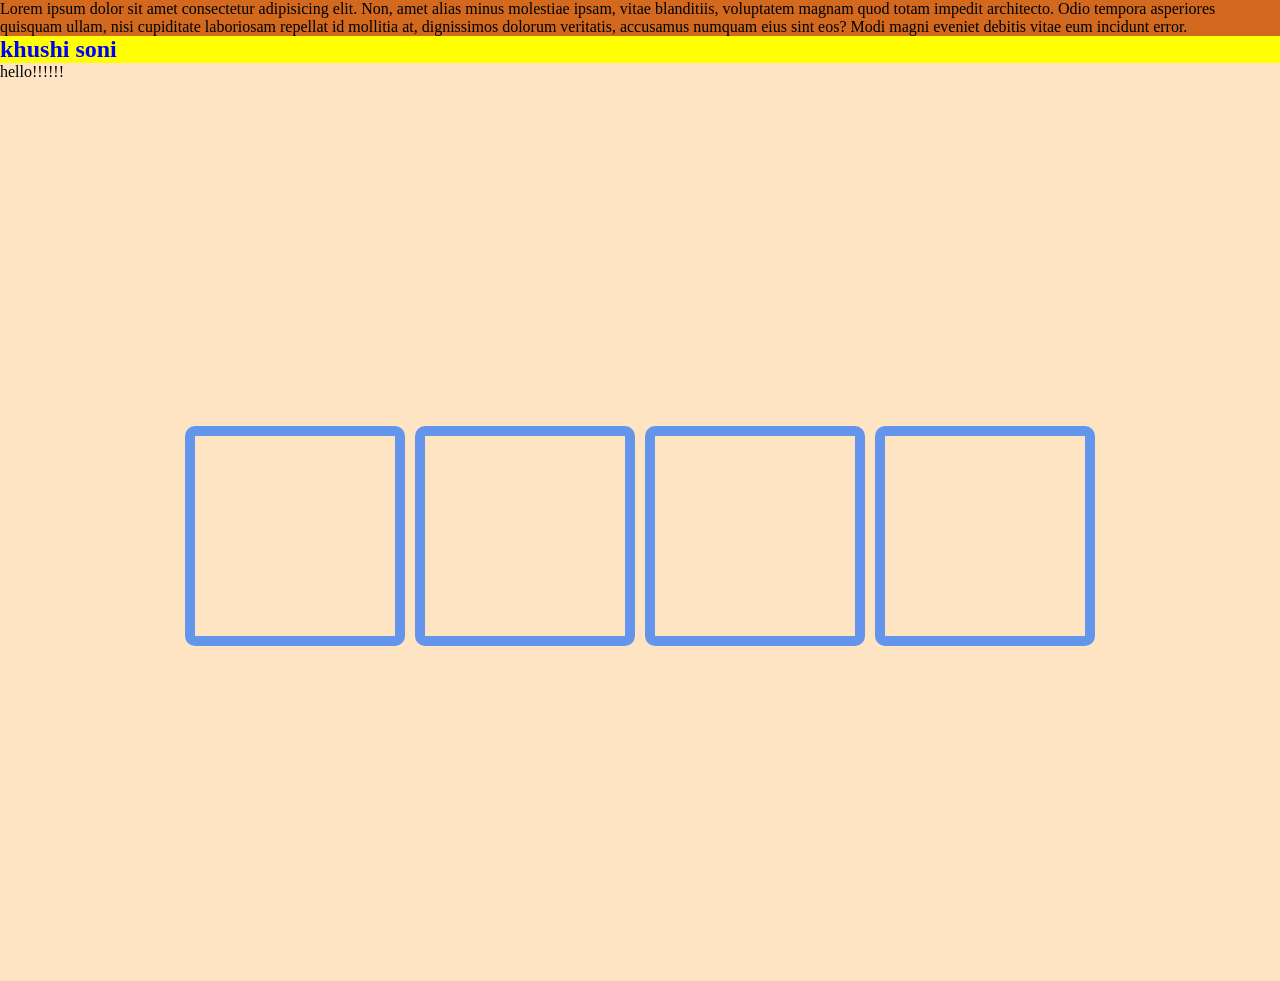
<file: day 5/index.html>
<!DOCTYPE html>
<html lang="en">

<head>
    <meta charset="UTF-8">
    <meta name="viewport" content="width=device-width, initial-scale=1.0">
    <title>Document </title>

    <link rel="stylesheet" href="./style.css">

</head>

<body>


<p id="para">Lorem ipsum dolor sit amet consectetur adipisicing elit. Non, amet alias minus molestiae ipsam, vitae blanditiis, voluptatem magnam quod totam impedit architecto. Odio tempora asperiores quisquam ullam, nisi cupiditate laboriosam repellat id mollitia at, dignissimos dolorum veritatis, accusamus numquam eius sint eos? Modi magni eveniet debitis vitae eum incidunt error.</p>




<p class="name">khushi soni</p>


hello!!!!!!



<div id="main-box">

<div class="box"></div>
<div class="box"></div>
<div class="box"></div>
<div class="box"></div>

</div>


</body>

</html>


   <!-- css selector
   1 id selector(#)
   2 classs selector (.)
   3 tag seelector/element seelector
   4 universal selector(*) -->
</file>
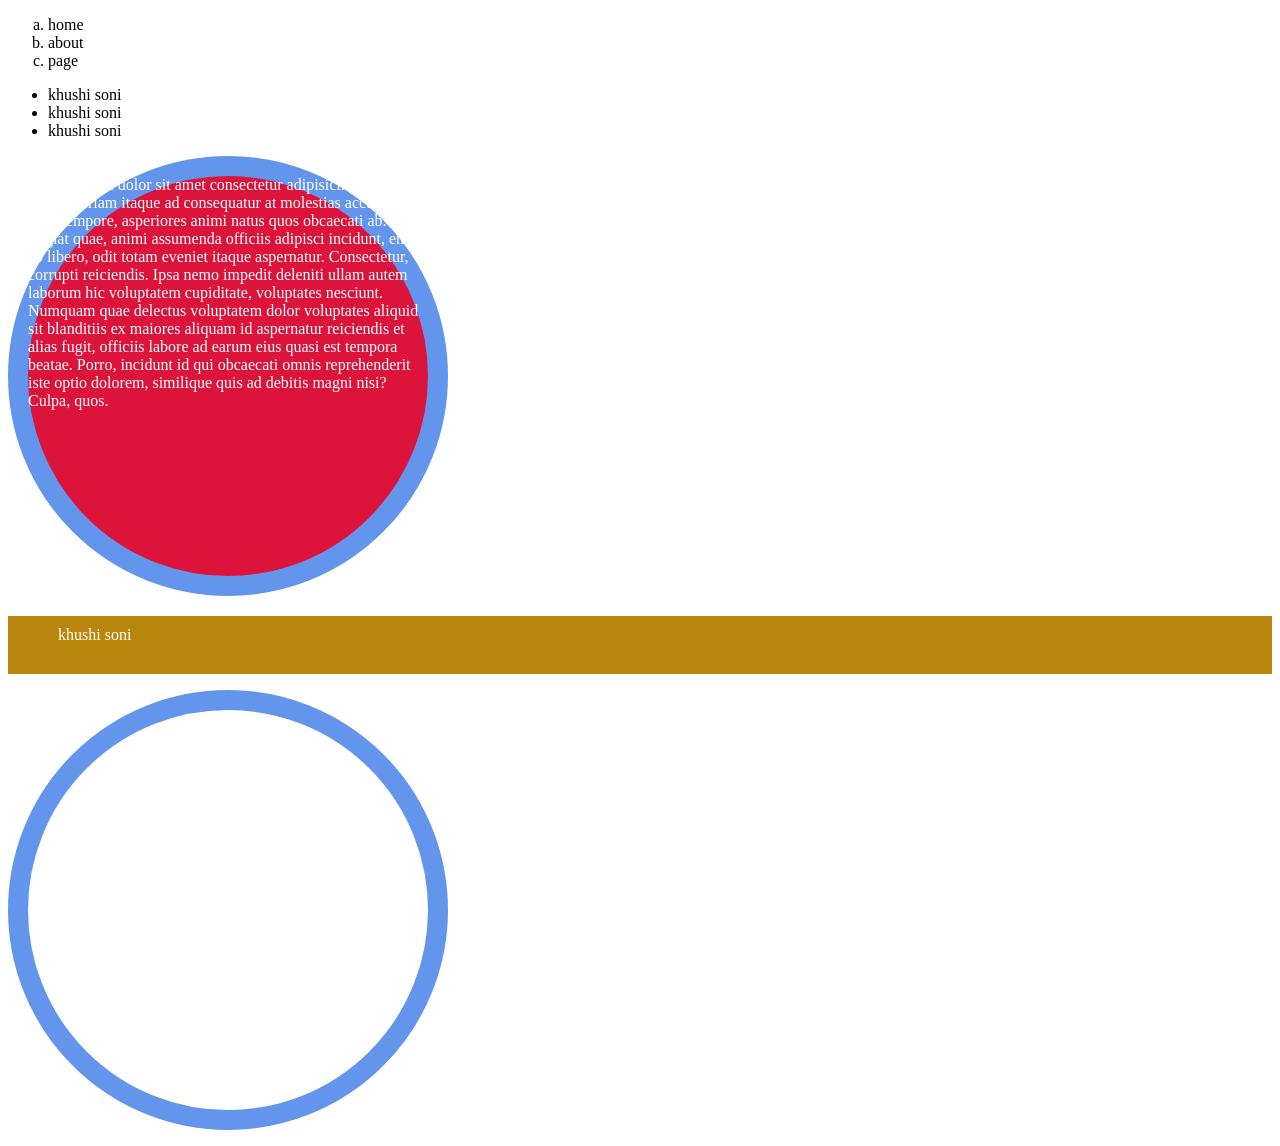
<file: day4/index.html>
<!DOCTYPE html>
<html lang="en">

<head>
    <meta charset="UTF-8">
    <meta name="viewport" content="width=device-width, initial-scale=1.0">
    <title>Document</title>

    <style>

         div{
          
           background-color: darkgoldenrod;
           color: white;
           padding: 10px 20px 30px 50px;
           margin:20px 0px 1px  ;
         }

         p{ 
            
            height: 400px;
            width: 400px;
            border: 20px solid  cornflowerblue;
            border-radius: 100%;
         }



    </style>



</head>

<body>
      <!-- list tags -->
       <!-- 1) order list -->
        <!-- ol-order list -->
         <!-- li-list item
         ul-unorder list item -->
         <ol type="a">
            <li>home</li>
            <li>about</li>
            <li>page</li>
         </ol>
            <!-- 2) unorder list -->
             <ul>
                <li>khushi soni</li>
                <li>khushi soni</li>
                <li>khushi soni</li>
             </ul>
                <!-- 3 type css -->
                 <!-- 1) inline css
                      2)internal css
                      3)external css -->



                 <p style="background-color: crimson; color: white;">Lorem ipsum dolor sit amet consectetur adipisicing elit. Saepe illum aperiam itaque ad consequatur at molestias accusamus quas tempore, asperiores animi natus quos obcaecati ab. Fugiat quae, animi assumenda officiis adipisci incidunt, enim ab libero, odit totam eveniet itaque aspernatur. Consectetur, corrupti reiciendis. Ipsa nemo impedit deleniti ullam autem laborum hic voluptatem cupiditate, voluptates nesciunt. Numquam quae delectus voluptatem dolor voluptates aliquid sit blanditiis ex maiores aliquam id aspernatur reiciendis et alias fugit, officiis labore ad earum eius quasi est tempora beatae. Porro, incidunt id qui obcaecati omnis reprehenderit iste optio dolorem, similique quis ad debitis magni nisi? Culpa, quos.</p>


                     <div>khushi soni</div>




                   <p></p>  

</body>

</html>
</file>
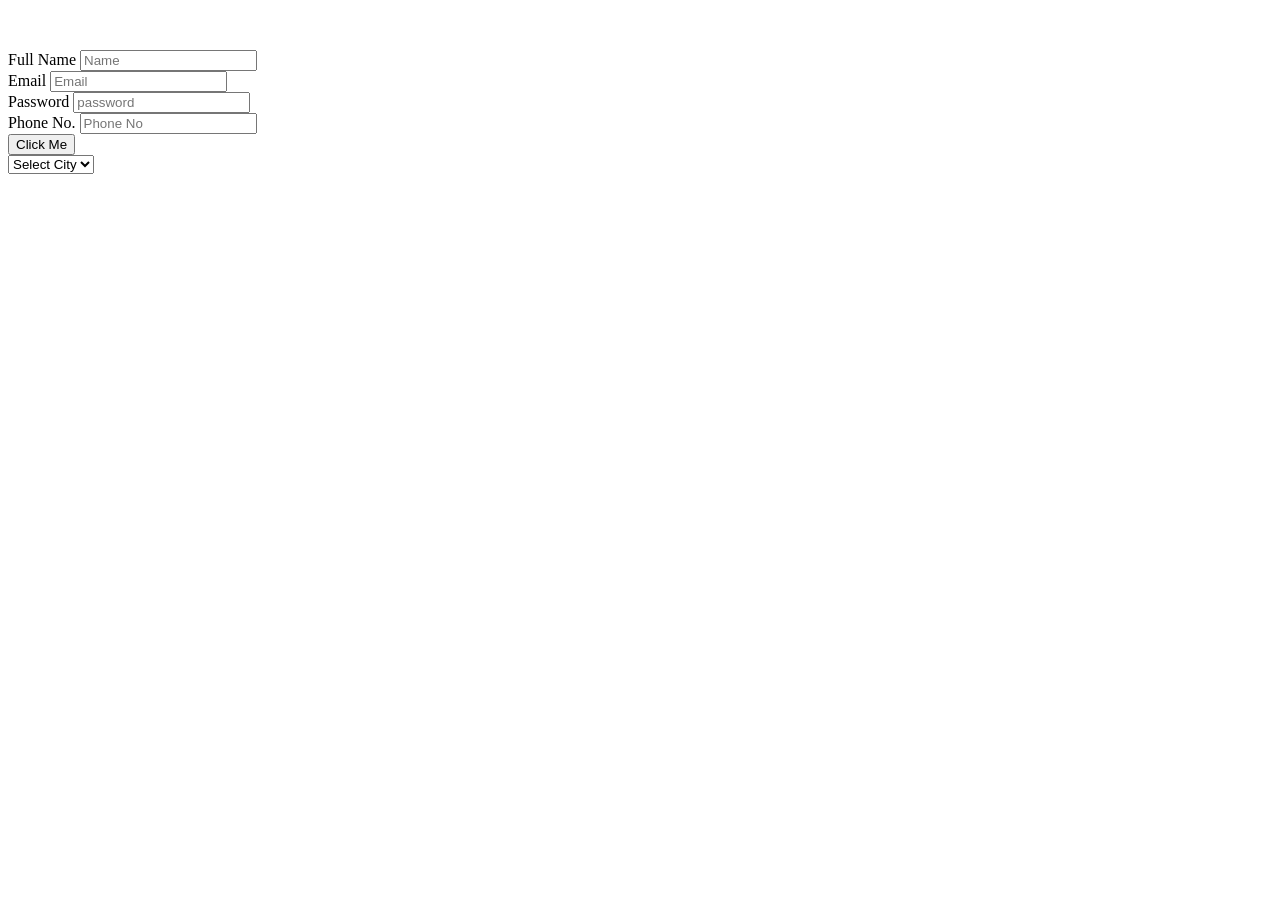
<file: day 1/form.html>
<!DOCTYPE html>
<html lang="en">

<head>
    <meta charset="UTF-8">
    <meta name="viewport" content="width=device-width, initial-scale=1.0">
    <title>Document</title>
</head>

<body>

<form action="" style = "margin-top:50px">
    <label for="">Full Name</label>
    <input type="text" placeholder="Name" required>
<br>
    <label for="">Email</label>
    <input type="text" placeholder="Email" required>
<br>
    <label for="">Password</label>
    <input type="password" placeholder="password" required>
<br>
    <label for="">Phone No.</label>
    <input type="tel" placeholder="Phone No" required>
<br>
    <button>Click Me</button>
    <br>

    <select name="" id="">
        <option value="">Select City</option>
        <option value="">Jaipur</option>
        <option value="">Ajmer</option>
        <option value="">Kota</option>
        <option value="">Alwar</option>
    </select>





    
</form>

</body>

</html>





</body>

</html>
</file>
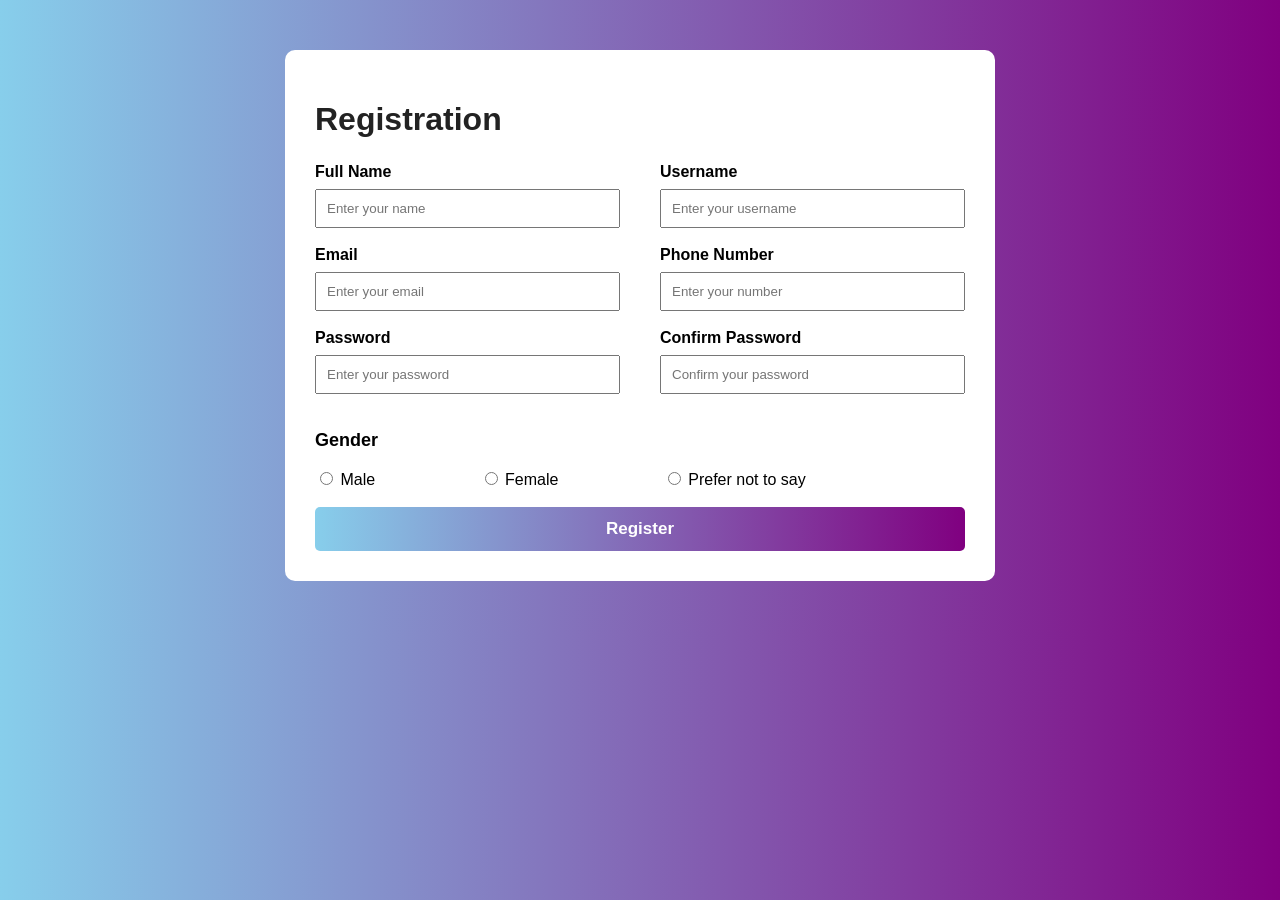
<file: day 1/home.html>
<!DOCTYPE html>
<html lang="en">

<head>
    <meta charset="UTF-8">
    <meta name="viewport" content="width=device-width, initial-scale=1.0">
    
</head>

    <title>Registration Form</title>

<body style="margin: 0; font-family: Arial; background: linear-gradient(to right, skyblue, purple);">

    <form style="background-color: white; width: 650px; margin: 50px auto; padding: 30px; border-radius: 10px;">

        <h1 style="color: #222; margin-bottom: 25px;">
            Registration
        </h1>

        <!-- Full Name and Username -->
        <div style="display: flex; gap: 40px;">

            <div style="width: 50%;">
                <label style="font-weight: bold;">Full Name</label>

                <input type="text"
                       placeholder="Enter your name"
                       required
                       style="width: 100%; padding: 10px; margin-top: 8px; box-sizing: border-box;">
            </div>

            <div style="width: 50%;">
                <label style="font-weight: bold;">Username</label>

                <input type="text"
                       placeholder="Enter your username"
                       required
                       style="width: 100%; padding: 10px; margin-top: 8px; box-sizing: border-box;">
            </div>

        </div>

        <br>

        <!-- Email and Phone -->
        <div style="display: flex; gap: 40px;">

            <div style="width: 50%;">
                <label style="font-weight: bold;">Email</label>

                <input type="email"
                       placeholder="Enter your email"
                       required
                       style="width: 100%; padding: 10px; margin-top: 8px; box-sizing: border-box;">
            </div>

            <div style="width: 50%;">
                <label style="font-weight: bold;">Phone Number</label>

                <input type="tel"
                       placeholder="Enter your number"
                       required
                       style="width: 100%; padding: 10px; margin-top: 8px; box-sizing: border-box;">
            </div>

        </div>

        <br>

        <!-- Password and Confirm Password -->
        <div style="display: flex; gap: 40px;">

            <div style="width: 50%;">
                <label style="font-weight: bold;">Password</label>

                <input type="password"
                       placeholder="Enter your password"
                       required
                       style="width: 100%; padding: 10px; margin-top: 8px; box-sizing: border-box;">
            </div>

            <div style="width: 50%;">
                <label style="font-weight: bold;">Confirm Password</label>

                <input type="password"
                       placeholder="Confirm your password"
                       required
                       style="width: 100%; padding: 10px; margin-top: 8px; box-sizing: border-box;">
            </div>

        </div>

        <br><br>

        <!-- Gender -->
        <label style="font-weight: bold; font-size: 18px;">
            Gender
        </label>

        <br><br>

        <label>
            <input type="radio" name="gender">
            Male
        </label>

        <label style="margin-left: 100px;">
            <input type="radio" name="gender">
            Female
        </label>

        <label style="margin-left: 100px;">
            <input type="radio" name="gender">
            Prefer not to say
        </label>

        <br><br>

        <!-- Register Button -->
        <button type="submit"
                style="width: 100%; padding: 12px; border: none; border-radius: 5px; background: linear-gradient(to right, skyblue, purple); color: white; font-size: 17px; font-weight: bold;">
            Register
        </button>

    </form>

</body>
</html>
</file>
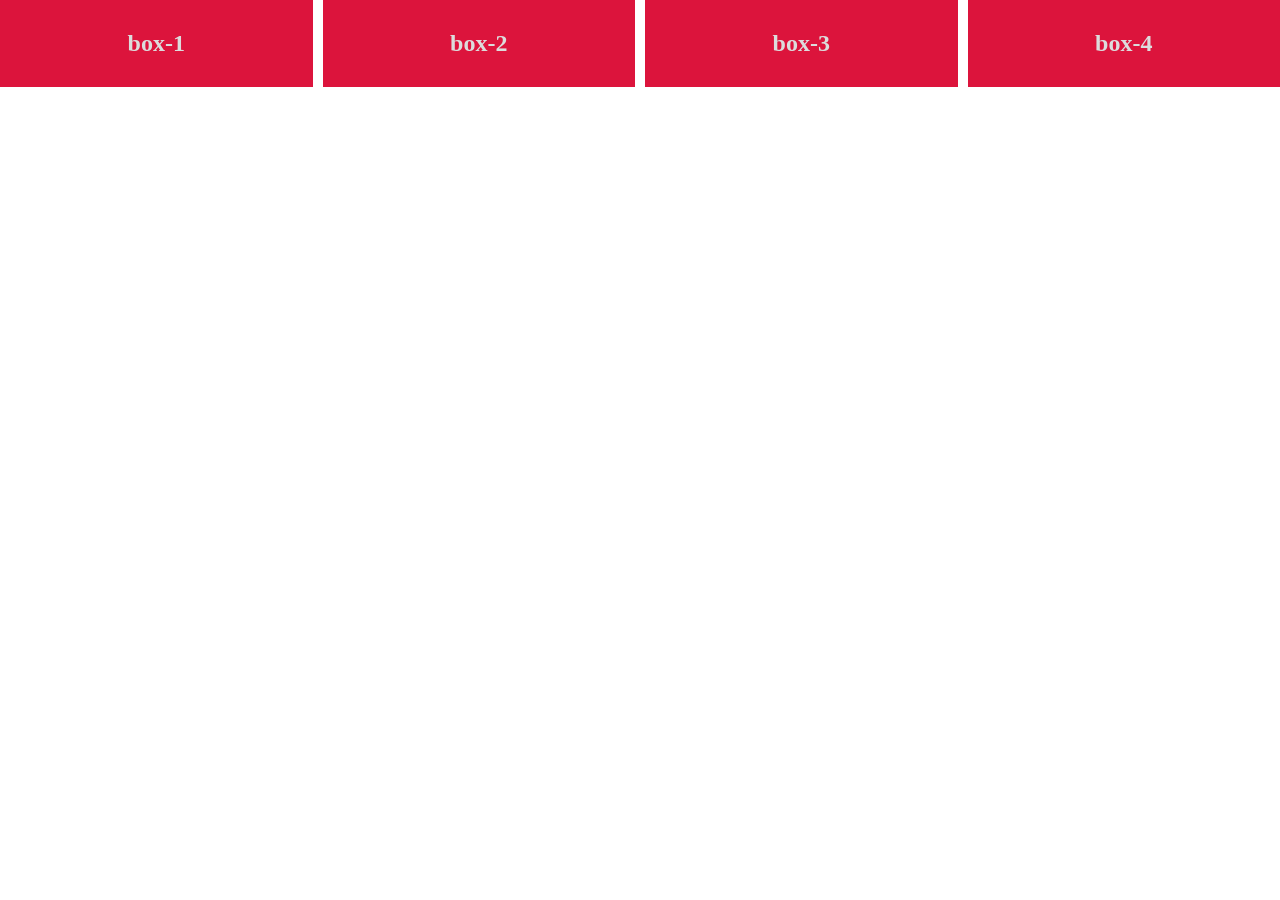
<file: day 7/media.html>
<!DOCTYPE html>
<html lang="en">

<head>
    <meta charset="UTF-8">
    <meta name="viewport" content="width=device-width, initial-scale=1.0">
    <title>Document</title>

    <link rel="stylesheet"href="./media.css">
</head>

<body>

  <div class="container">
    <div class="card">box-1</div>
    <div class="card">box-2</div>
    <div class="card">box-3</div>
    <div class="card">box-4</div>
  </div>


</body>

</html>
</file>
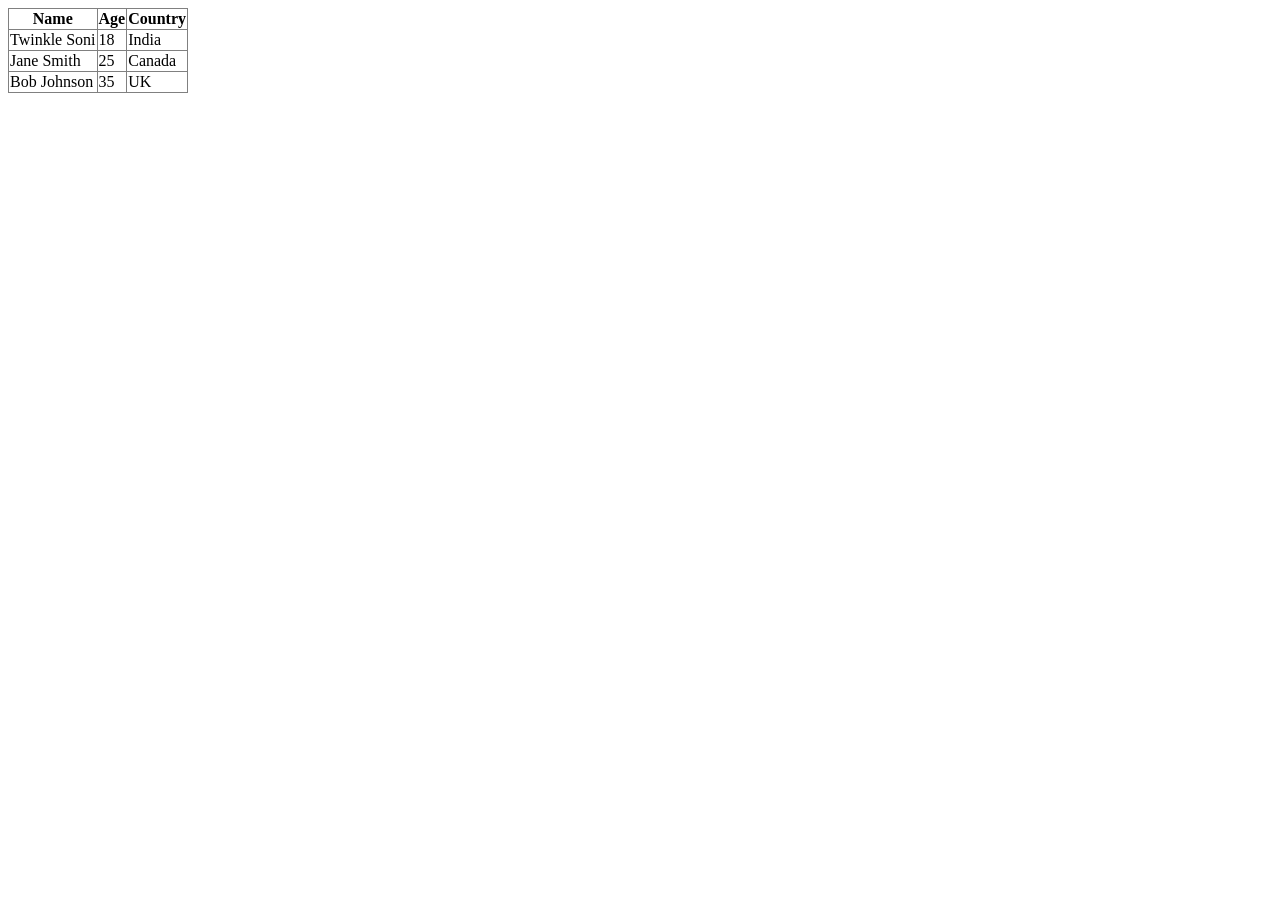
<file: day3/table1.html>
<!DOCTYPE html>
<html lang="en">
<head>
    <meta charset="UTF-8">
    <meta name="viewport" content="width=device-width, initial-scale=1.0">
    <title>table</title>
    <link rel="icon" href="https://cdn.vectorstock.com/i/1000v/47/20/google-logo-vector-50014720.jpg">
</head>
<body>

    <table border="1" style="border-collapse: collapse;">
        <!-- 1st row -->
        <tr>
            <th>Name</th>
            <th>Age</th>
            <th>Country</th>
        </tr>
        <!-- 2nd row -->
        <tr>
            <td>Twinkle Soni</td>
            <td>18</td>
            <td>India</td>
        </tr>
        <!-- 3rd row -->
        <tr>
            <td>Jane Smith</td>
            <td>25</td>
            <td>Canada</td>
        </tr>
        <!-- 4th row -->
        <tr>
            <td>Bob Johnson</td>
            <td>35</td>
            <td>UK</td>
        </tr>
    </table>
    
</body>
</html>
</file>
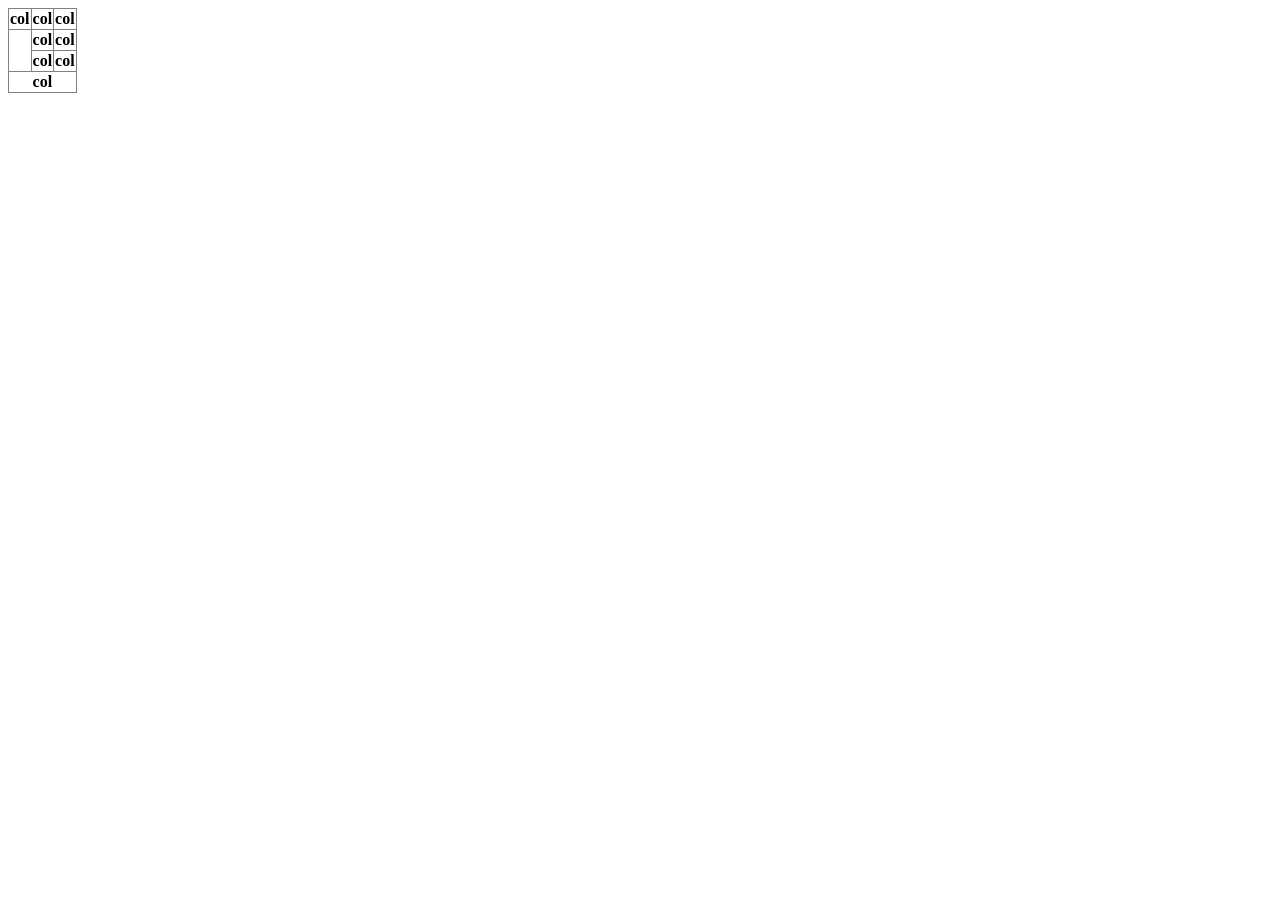
<file: day3/table2.html>
<!DOCTYPE html>
<html lang="en">

<head>
    <meta charset="UTF-8">
    <meta name="viewport" content="width=device-width, initial-scale=1.0">
    <title>Document</title>
</head>

<body>
    <table border="1" style="border-collapse: collapse;">
        <!-- 1st row  -->
        <tr>
            <th>col</th>
            <th>col</th>
            <th>col</th>
        </tr>
        <!--2nd row  -->
        <tr>
            <th rowspan="2"></th>
            <th>col</th>
            <th>col</th>
        </tr>
        <!-- 3rd row  -->
        <tr>
            <!-- <th>col</th> -->
            <th>col</th>
            <th>col</th>
        </tr>
        <!-- 4th row  -->
        <tr>
            <th colspan="3">col</th>
            <!-- <th>col</th>
            <th>col</th> -->
        </tr>
    </table>
</body>

</html>
</file>
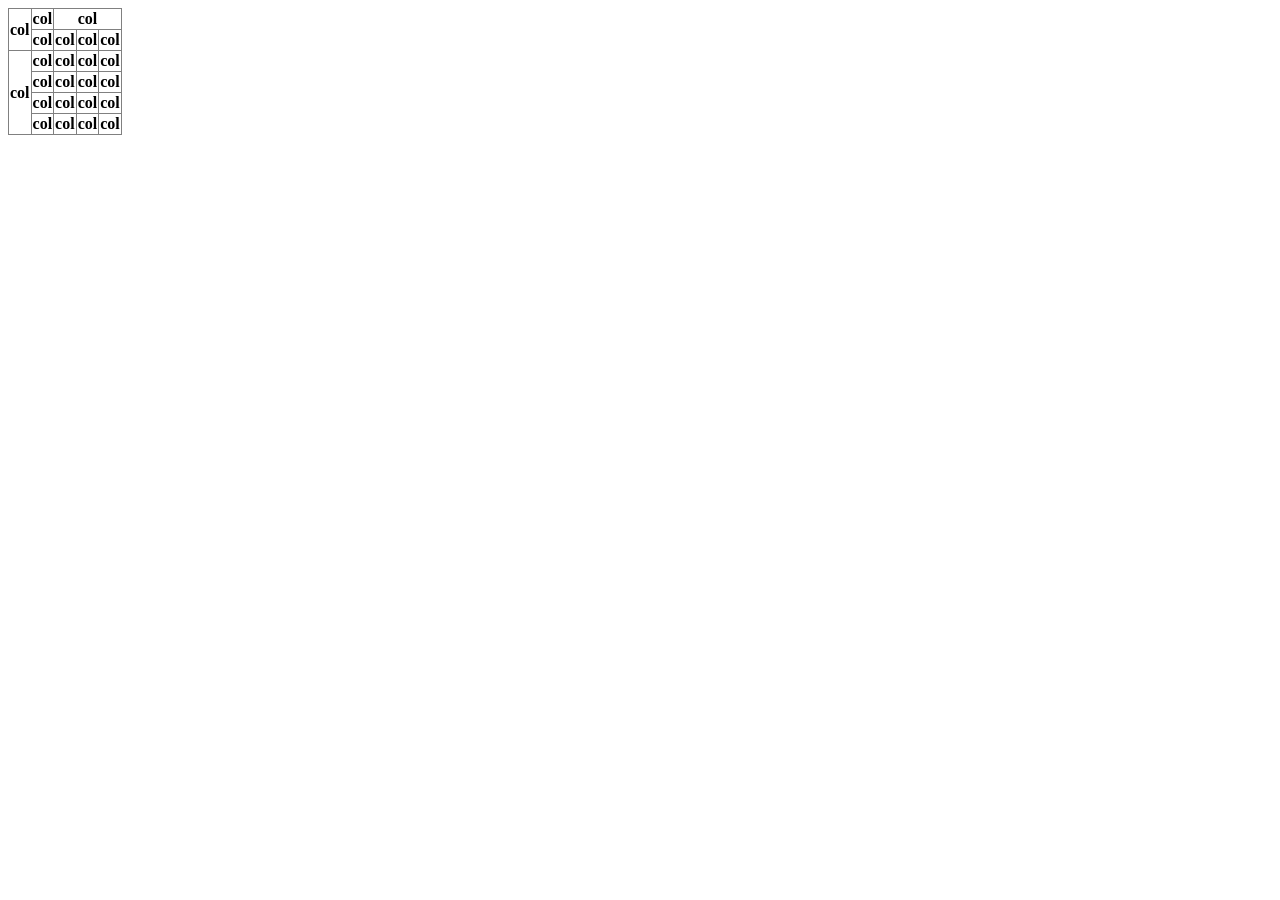
<file: day3/table3.html>
<!DOCTYPE html>
<html lang="en">

<head>
    <meta charset="UTF-8">
    <meta name="viewport" content="width=device-width, initial-scale=1.0">
    <title>Document</title>
</head>

<body>
    <table border="1" style="border-collapse: collapse;">
        <tr>
            <th rowspan="2">col</th>
            <th>col</th>
            <th colspan="3">col</th>
         </tr>
            <tr>
                <th>col</th>
                <th>col</th>
                <th>col</th>
                <th>col</th>
            </tr>  
                <tr>
                    <th rowspan="4">col</th>
                    <th>col</th>
                    <th>col</th>
                    <th>col</th>
                    <th>col</th>
                </tr>
                    <tr>
                        <th>col</th>
                         <th>col</th>
                        <th>col</th>
                       <th>col</th>
                    </tr>
                       <tr>
                         <th>col</th>
                         <th>col</th>
                         <th>col</th>
                         <th>col</th>
                       </tr>
                        <tr>
                            <th>col</th>
                            <th>col</th>
                            <th>col</th>
                            <th>col</th>
                        </tr>

    </table>

</body>

</html>
</file>
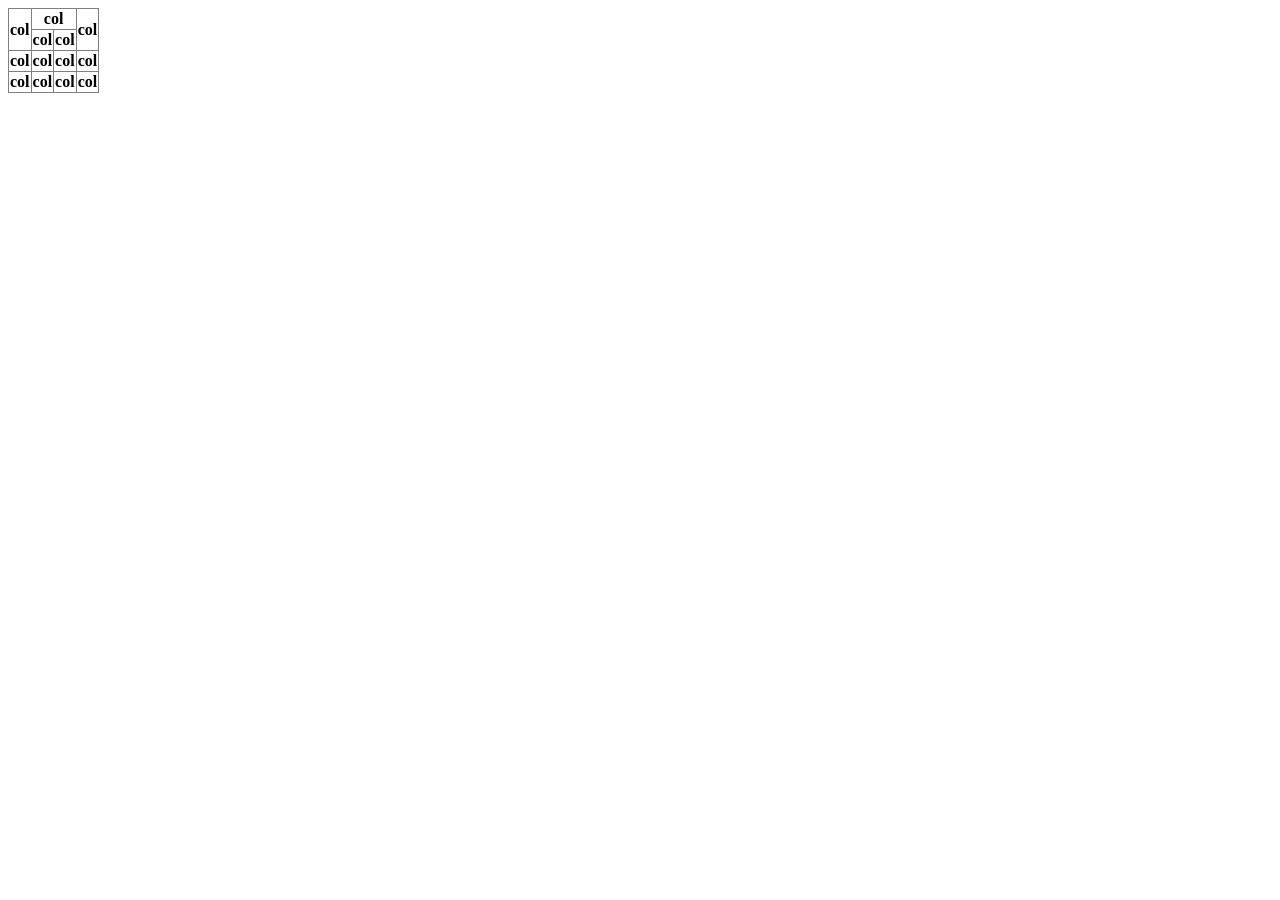
<file: day3/table4.html>
<!DOCTYPE html>
<html lang="en">

<head>
    <meta charset="UTF-8">
    <meta name="viewport" content="width=device-width, initial-scale=1.0">
    <title>Document</title>
</head>

<body>
    <table border="1" style="border-collapse: collapse;" >
        <tr>
         <th rowspan="2">col</th>
         <th colspan="2">col</th>
         <th rowspan="2">col</th>
        </tr>
            <tr>
                <th>col</th>
                <th>col</th>
            </tr>
                <tr>
                    <th>col</th>
                    <th>col</th>
                    <th>col</th>
                    <th>col</th>
                </tr>
                     <tr>
                        <th>col</th>
                        <th>col</th>
                        <th>col</th>
                        <th>col</th>
                     </tr>

    </table>
</body>

</html>
</file>
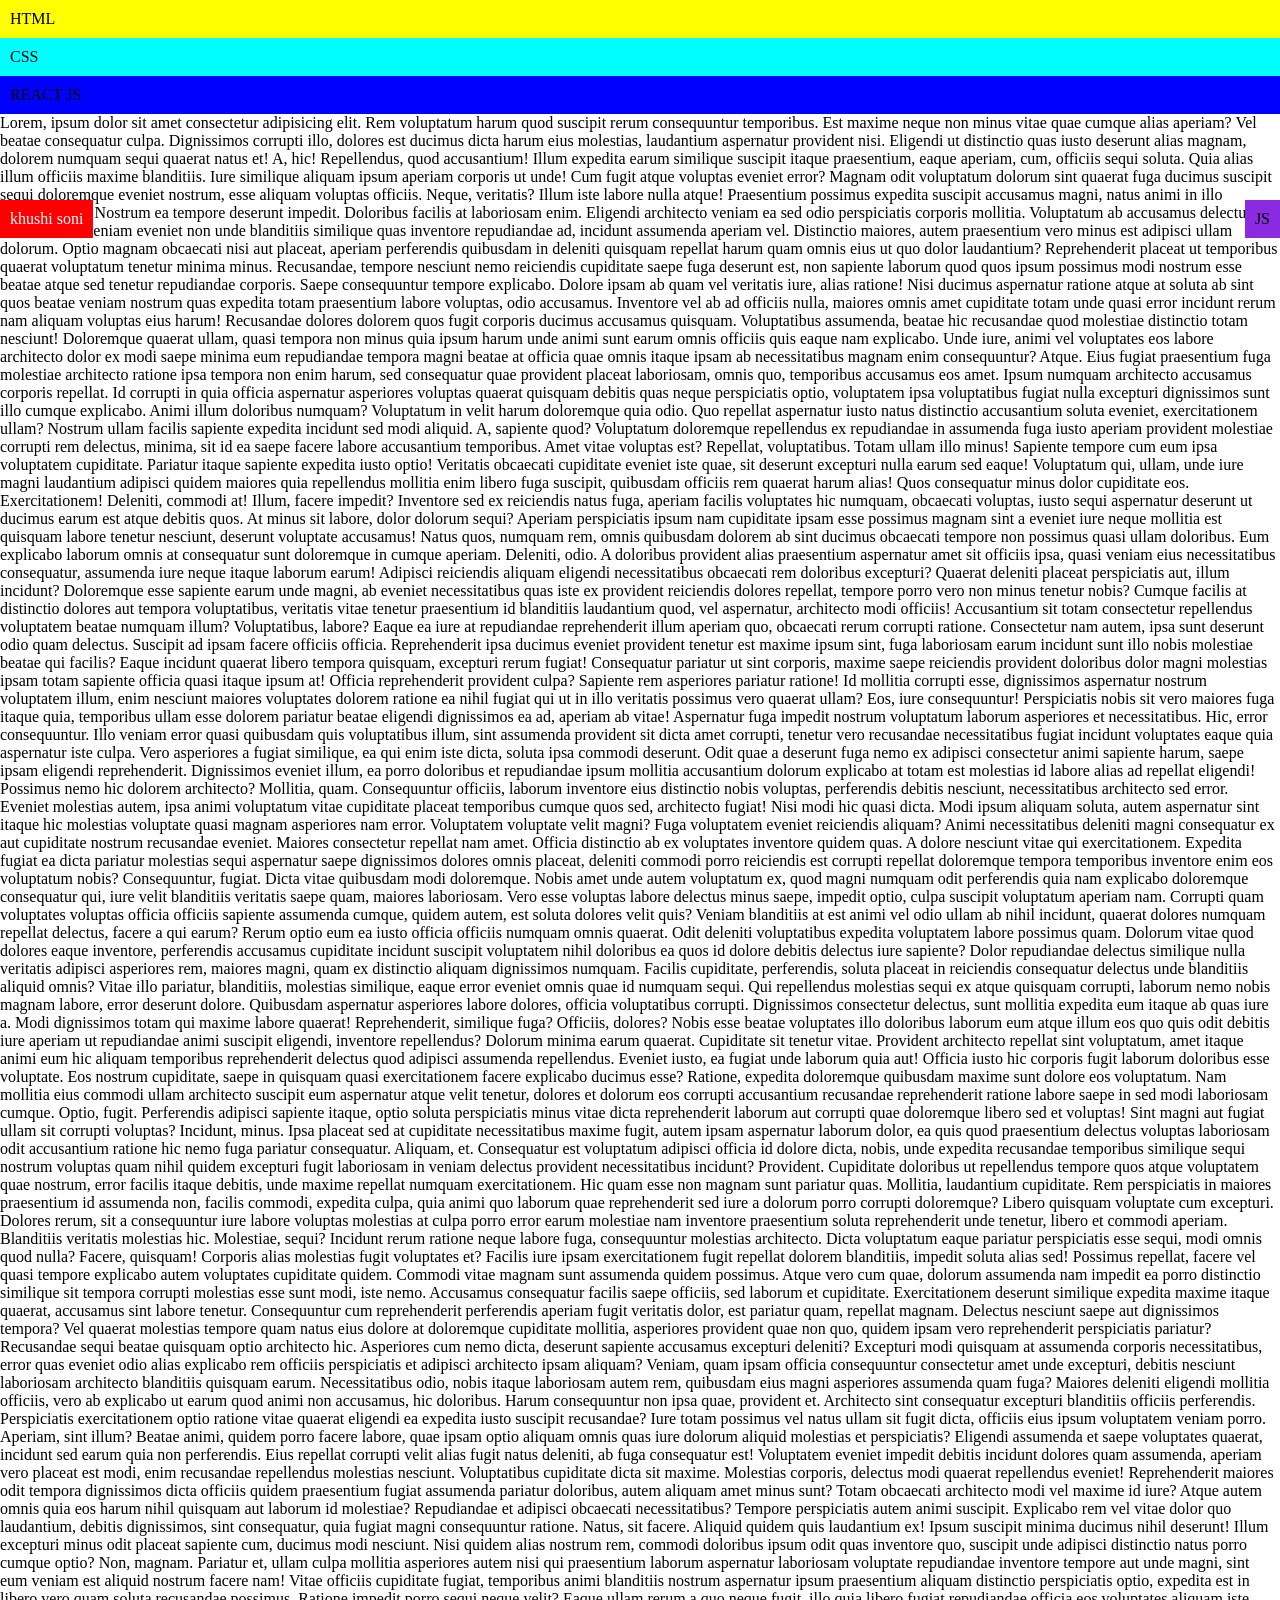
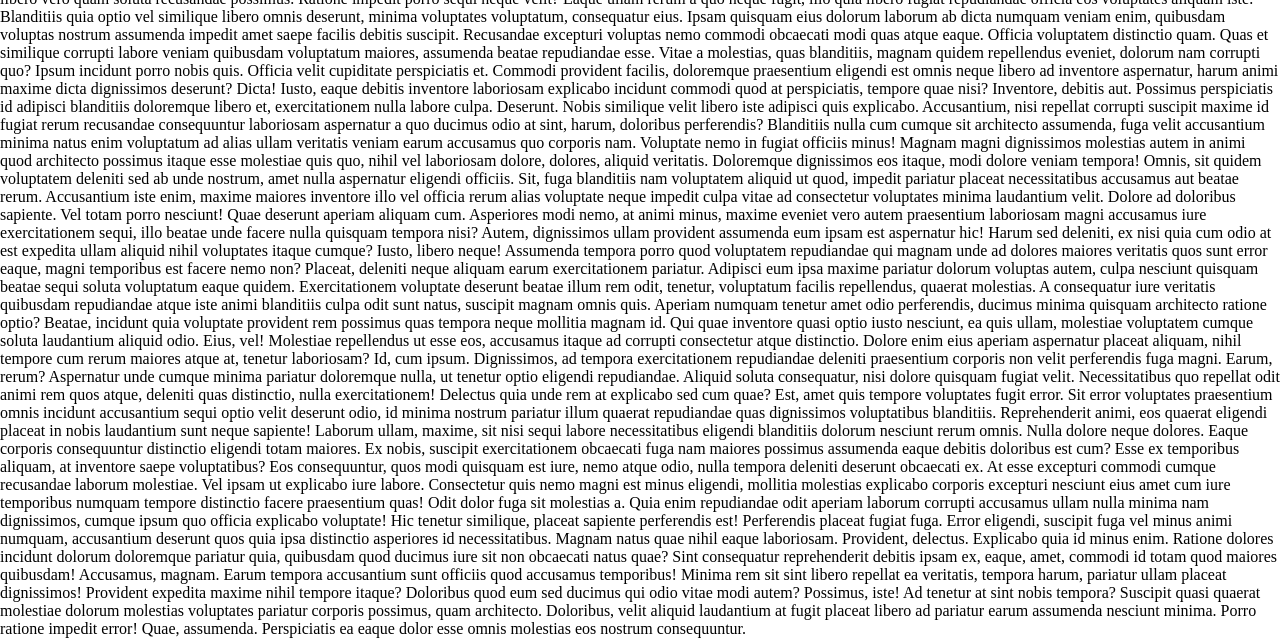
<file: day8/position.html>
<!DOCTYPE html>
<html lang="en">
<head>
    <meta charset="UTF-8">
    <meta name="viewport" content="width=device-width, initial-scale=1.0">
    <title>Document</title>
    <link rel="stylesheet" href="./position.css">
</head>
<body>
    <div class="container">
        <div class="box box-1">HTML</div>
        <div class="box box-2">CSS</div>
        <div class="box box-3">JS</div>
        <div class="box box-4">REACT JS</div>
        <div class="name">khushi soni</div>
        <p>Lorem, ipsum dolor sit amet consectetur adipisicing elit. Rem voluptatum harum quod suscipit rerum consequuntur temporibus. Est maxime neque non minus vitae quae cumque alias aperiam? Vel beatae consequatur culpa.
        Dignissimos corrupti illo, dolores est ducimus dicta harum eius molestias, laudantium aspernatur provident nisi. Eligendi ut distinctio quas iusto deserunt alias magnam, dolorem numquam sequi quaerat natus et! A, hic!
        Repellendus, quod accusantium! Illum expedita earum similique suscipit itaque praesentium, eaque aperiam, cum, officiis sequi soluta. Quia alias illum officiis maxime blanditiis. Iure similique aliquam ipsum aperiam corporis ut unde!
        Cum fugit atque voluptas eveniet error? Magnam odit voluptatum dolorum sint quaerat fuga ducimus suscipit sequi doloremque eveniet nostrum, esse aliquam voluptas officiis. Neque, veritatis? Illum iste labore nulla atque!
        Praesentium possimus expedita suscipit accusamus magni, natus animi in illo reprehenderit! Nostrum ea tempore deserunt impedit. Doloribus facilis at laboriosam enim. Eligendi architecto veniam ea sed odio perspiciatis corporis mollitia.
        Voluptatum ab accusamus delectus minus soluta veniam eveniet non unde blanditiis similique quas inventore repudiandae ad, incidunt assumenda aperiam vel. Distinctio maiores, autem praesentium vero minus est adipisci ullam dolorum.
        Optio magnam obcaecati nisi aut placeat, aperiam perferendis quibusdam in deleniti quisquam repellat harum quam omnis eius ut quo dolor laudantium? Reprehenderit placeat ut temporibus quaerat voluptatum tenetur minima minus.
        Recusandae, tempore nesciunt nemo reiciendis cupiditate saepe fuga deserunt est, non sapiente laborum quod quos ipsum possimus modi nostrum esse beatae atque sed tenetur repudiandae corporis. Saepe consequuntur tempore explicabo.
        Dolore ipsam ab quam vel veritatis iure, alias ratione! Nisi ducimus aspernatur ratione atque at soluta ab sint quos beatae veniam nostrum quas expedita totam praesentium labore voluptas, odio accusamus.
        Inventore vel ab ad officiis nulla, maiores omnis amet cupiditate totam unde quasi error incidunt rerum nam aliquam voluptas eius harum! Recusandae dolores dolorem quos fugit corporis ducimus accusamus quisquam.
        Voluptatibus assumenda, beatae hic recusandae quod molestiae distinctio totam nesciunt! Doloremque quaerat ullam, quasi tempora non minus quia ipsum harum unde animi sunt earum omnis officiis quis eaque nam explicabo.
        Unde iure, animi vel voluptates eos labore architecto dolor ex modi saepe minima eum repudiandae tempora magni beatae at officia quae omnis itaque ipsam ab necessitatibus magnam enim consequuntur? Atque.
        Eius fugiat praesentium fuga molestiae architecto ratione ipsa tempora non enim harum, sed consequatur quae provident placeat laboriosam, omnis quo, temporibus accusamus eos amet. Ipsum numquam architecto accusamus corporis repellat.
        Id corrupti in quia officia aspernatur asperiores voluptas quaerat quisquam debitis quas neque perspiciatis optio, voluptatem ipsa voluptatibus fugiat nulla excepturi dignissimos sunt illo cumque explicabo. Animi illum doloribus numquam?
        Voluptatum in velit harum doloremque quia odio. Quo repellat aspernatur iusto natus distinctio accusantium soluta eveniet, exercitationem ullam? Nostrum ullam facilis sapiente expedita incidunt sed modi aliquid. A, sapiente quod?
        Voluptatum doloremque repellendus ex repudiandae in assumenda fuga iusto aperiam provident molestiae corrupti rem delectus, minima, sit id ea saepe facere labore accusantium temporibus. Amet vitae voluptas est? Repellat, voluptatibus.
        Totam ullam illo minus! Sapiente tempore cum eum ipsa voluptatem cupiditate. Pariatur itaque sapiente expedita iusto optio! Veritatis obcaecati cupiditate eveniet iste quae, sit deserunt excepturi nulla earum sed eaque!
        Voluptatum qui, ullam, unde iure magni laudantium adipisci quidem maiores quia repellendus mollitia enim libero fuga suscipit, quibusdam officiis rem quaerat harum alias! Quos consequatur minus dolor cupiditate eos. Exercitationem!
        Deleniti, commodi at! Illum, facere impedit? Inventore sed ex reiciendis natus fuga, aperiam facilis voluptates hic numquam, obcaecati voluptas, iusto sequi aspernatur deserunt ut ducimus earum est atque debitis quos.
        At minus sit labore, dolor dolorum sequi? Aperiam perspiciatis ipsum nam cupiditate ipsam esse possimus magnam sint a eveniet iure neque mollitia est quisquam labore tenetur nesciunt, deserunt voluptate accusamus!
        Natus quos, numquam rem, omnis quibusdam dolorem ab sint ducimus obcaecati tempore non possimus quasi ullam doloribus. Eum explicabo laborum omnis at consequatur sunt doloremque in cumque aperiam. Deleniti, odio.
        A doloribus provident alias praesentium aspernatur amet sit officiis ipsa, quasi veniam eius necessitatibus consequatur, assumenda iure neque itaque laborum earum! Adipisci reiciendis aliquam eligendi necessitatibus obcaecati rem doloribus excepturi?
        Quaerat deleniti placeat perspiciatis aut, illum incidunt? Doloremque esse sapiente earum unde magni, ab eveniet necessitatibus quas iste ex provident reiciendis dolores repellat, tempore porro vero non minus tenetur nobis?
        Cumque facilis at distinctio dolores aut tempora voluptatibus, veritatis vitae tenetur praesentium id blanditiis laudantium quod, vel aspernatur, architecto modi officiis! Accusantium sit totam consectetur repellendus voluptatem beatae numquam illum?
        Voluptatibus, labore? Eaque ea iure at repudiandae reprehenderit illum aperiam quo, obcaecati rerum corrupti ratione. Consectetur nam autem, ipsa sunt deserunt odio quam delectus. Suscipit ad ipsam facere officiis officia.
        Reprehenderit ipsa ducimus eveniet provident tenetur est maxime ipsum sint, fuga laboriosam earum incidunt sunt illo nobis molestiae beatae qui facilis? Eaque incidunt quaerat libero tempora quisquam, excepturi rerum fugiat!
        Consequatur pariatur ut sint corporis, maxime saepe reiciendis provident doloribus dolor magni molestias ipsam totam sapiente officia quasi itaque ipsum at! Officia reprehenderit provident culpa? Sapiente rem asperiores pariatur ratione!
        Id mollitia corrupti esse, dignissimos aspernatur nostrum voluptatem illum, enim nesciunt maiores voluptates dolorem ratione ea nihil fugiat qui ut in illo veritatis possimus vero quaerat ullam? Eos, iure consequuntur!
        Perspiciatis nobis sit vero maiores fuga itaque quia, temporibus ullam esse dolorem pariatur beatae eligendi dignissimos ea ad, aperiam ab vitae! Aspernatur fuga impedit nostrum voluptatum laborum asperiores et necessitatibus.
        Hic, error consequuntur. Illo veniam error quasi quibusdam quis voluptatibus illum, sint assumenda provident sit dicta amet corrupti, tenetur vero recusandae necessitatibus fugiat incidunt voluptates eaque quia aspernatur iste culpa.
        Vero asperiores a fugiat similique, ea qui enim iste dicta, soluta ipsa commodi deserunt. Odit quae a deserunt fuga nemo ex adipisci consectetur animi sapiente harum, saepe ipsam eligendi reprehenderit.
        Dignissimos eveniet illum, ea porro doloribus et repudiandae ipsum mollitia accusantium dolorum explicabo at totam est molestias id labore alias ad repellat eligendi! Possimus nemo hic dolorem architecto? Mollitia, quam.
        Consequuntur officiis, laborum inventore eius distinctio nobis voluptas, perferendis debitis nesciunt, necessitatibus architecto sed error. Eveniet molestias autem, ipsa animi voluptatum vitae cupiditate placeat temporibus cumque quos sed, architecto fugiat!
        Nisi modi hic quasi dicta. Modi ipsum aliquam soluta, autem aspernatur sint itaque hic molestias voluptate quasi magnam asperiores nam error. Voluptatem voluptate velit magni? Fuga voluptatem eveniet reiciendis aliquam?
        Animi necessitatibus deleniti magni consequatur ex aut cupiditate nostrum recusandae eveniet. Maiores consectetur repellat nam amet. Officia distinctio ab ex voluptates inventore quidem quas. A dolore nesciunt vitae qui exercitationem.
        Expedita fugiat ea dicta pariatur molestias sequi aspernatur saepe dignissimos dolores omnis placeat, deleniti commodi porro reiciendis est corrupti repellat doloremque tempora temporibus inventore enim eos voluptatum nobis? Consequuntur, fugiat.
        Dicta vitae quibusdam modi doloremque. Nobis amet unde autem voluptatum ex, quod magni numquam odit perferendis quia nam explicabo doloremque consequatur qui, iure velit blanditiis veritatis saepe quam, maiores laboriosam.
        Vero esse voluptas labore delectus minus saepe, impedit optio, culpa suscipit voluptatum aperiam nam. Corrupti quam voluptates voluptas officia officiis sapiente assumenda cumque, quidem autem, est soluta dolores velit quis?
        Veniam blanditiis at est animi vel odio ullam ab nihil incidunt, quaerat dolores numquam repellat delectus, facere a qui earum? Rerum optio eum ea iusto officia officiis numquam omnis quaerat.
        Odit deleniti voluptatibus expedita voluptatem labore possimus quam. Dolorum vitae quod dolores eaque inventore, perferendis accusamus cupiditate incidunt suscipit voluptatem nihil doloribus ea quos id dolore debitis delectus iure sapiente?
        Dolor repudiandae delectus similique nulla veritatis adipisci asperiores rem, maiores magni, quam ex distinctio aliquam dignissimos numquam. Facilis cupiditate, perferendis, soluta placeat in reiciendis consequatur delectus unde blanditiis aliquid omnis?
        Vitae illo pariatur, blanditiis, molestias similique, eaque error eveniet omnis quae id numquam sequi. Qui repellendus molestias sequi ex atque quisquam corrupti, laborum nemo nobis magnam labore, error deserunt dolore.
        Quibusdam aspernatur asperiores labore dolores, officia voluptatibus corrupti. Dignissimos consectetur delectus, sunt mollitia expedita eum itaque ab quas iure a. Modi dignissimos totam qui maxime labore quaerat! Reprehenderit, similique fuga?
        Officiis, dolores? Nobis esse beatae voluptates illo doloribus laborum eum atque illum eos quo quis odit debitis iure aperiam ut repudiandae animi suscipit eligendi, inventore repellendus? Dolorum minima earum quaerat.
        Cupiditate sit tenetur vitae. Provident architecto repellat sint voluptatum, amet itaque animi eum hic aliquam temporibus reprehenderit delectus quod adipisci assumenda repellendus. Eveniet iusto, ea fugiat unde laborum quia aut!
        Officia iusto hic corporis fugit laborum doloribus esse voluptate. Eos nostrum cupiditate, saepe in quisquam quasi exercitationem facere explicabo ducimus esse? Ratione, expedita doloremque quibusdam maxime sunt dolore eos voluptatum.
        Nam mollitia eius commodi ullam architecto suscipit eum aspernatur atque velit tenetur, dolores et dolorum eos corrupti accusantium recusandae reprehenderit ratione labore saepe in sed modi laboriosam cumque. Optio, fugit.
        Perferendis adipisci sapiente itaque, optio soluta perspiciatis minus vitae dicta reprehenderit laborum aut corrupti quae doloremque libero sed et voluptas! Sint magni aut fugiat ullam sit corrupti voluptas? Incidunt, minus.
        Ipsa placeat sed at cupiditate necessitatibus maxime fugit, autem ipsam aspernatur laborum dolor, ea quis quod praesentium delectus voluptas laboriosam odit accusantium ratione hic nemo fuga pariatur consequatur. Aliquam, et.
        Consequatur est voluptatum adipisci officia id dolore dicta, nobis, unde expedita recusandae temporibus similique sequi nostrum voluptas quam nihil quidem excepturi fugit laboriosam in veniam delectus provident necessitatibus incidunt? Provident.
        Cupiditate doloribus ut repellendus tempore quos atque voluptatem quae nostrum, error facilis itaque debitis, unde maxime repellat numquam exercitationem. Hic quam esse non magnam sunt pariatur quas. Mollitia, laudantium cupiditate.
        Rem perspiciatis in maiores praesentium id assumenda non, facilis commodi, expedita culpa, quia animi quo laborum quae reprehenderit sed iure a dolorum porro corrupti doloremque? Libero quisquam voluptate cum excepturi.
        Dolores rerum, sit a consequuntur iure labore voluptas molestias at culpa porro error earum molestiae nam inventore praesentium soluta reprehenderit unde tenetur, libero et commodi aperiam. Blanditiis veritatis molestias hic.
        Molestiae, sequi? Incidunt rerum ratione neque labore fuga, consequuntur molestias architecto. Dicta voluptatum eaque pariatur perspiciatis esse sequi, modi omnis quod nulla? Facere, quisquam! Corporis alias molestias fugit voluptates et?
        Facilis iure ipsam exercitationem fugit repellat dolorem blanditiis, impedit soluta alias sed! Possimus repellat, facere vel quasi tempore explicabo autem voluptates cupiditate quidem. Commodi vitae magnam sunt assumenda quidem possimus.
        Atque vero cum quae, dolorum assumenda nam impedit ea porro distinctio similique sit tempora corrupti molestias esse sunt modi, iste nemo. Accusamus consequatur facilis saepe officiis, sed laborum et cupiditate.
        Exercitationem deserunt similique expedita maxime itaque quaerat, accusamus sint labore tenetur. Consequuntur cum reprehenderit perferendis aperiam fugit veritatis dolor, est pariatur quam, repellat magnam. Delectus nesciunt saepe aut dignissimos tempora?
        Vel quaerat molestias tempore quam natus eius dolore at doloremque cupiditate mollitia, asperiores provident quae non quo, quidem ipsam vero reprehenderit perspiciatis pariatur? Recusandae sequi beatae quisquam optio architecto hic.
        Asperiores cum nemo dicta, deserunt sapiente accusamus excepturi deleniti? Excepturi modi quisquam at assumenda corporis necessitatibus, error quas eveniet odio alias explicabo rem officiis perspiciatis et adipisci architecto ipsam aliquam?
        Veniam, quam ipsam officia consequuntur consectetur amet unde excepturi, debitis nesciunt laboriosam architecto blanditiis quisquam earum. Necessitatibus odio, nobis itaque laboriosam autem rem, quibusdam eius magni asperiores assumenda quam fuga?
        Maiores deleniti eligendi mollitia officiis, vero ab explicabo ut earum quod animi non accusamus, hic doloribus. Harum consequuntur non ipsa quae, provident et. Architecto sint consequatur excepturi blanditiis officiis perferendis.
        Perspiciatis exercitationem optio ratione vitae quaerat eligendi ea expedita iusto suscipit recusandae? Iure totam possimus vel natus ullam sit fugit dicta, officiis eius ipsum voluptatem veniam porro. Aperiam, sint illum?
        Beatae animi, quidem porro facere labore, quae ipsam optio aliquam omnis quas iure dolorum aliquid molestias et perspiciatis? Eligendi assumenda et saepe voluptates quaerat, incidunt sed earum quia non perferendis.
        Eius repellat corrupti velit alias fugit natus deleniti, ab fuga consequatur est! Voluptatem eveniet impedit debitis incidunt dolores quam assumenda, aperiam vero placeat est modi, enim recusandae repellendus molestias nesciunt.
        Voluptatibus cupiditate dicta sit maxime. Molestias corporis, delectus modi quaerat repellendus eveniet! Reprehenderit maiores odit tempora dignissimos dicta officiis quidem praesentium fugiat assumenda pariatur doloribus, autem aliquam amet minus sunt?
        Totam obcaecati architecto modi vel maxime id iure? Atque autem omnis quia eos harum nihil quisquam aut laborum id molestiae? Repudiandae et adipisci obcaecati necessitatibus? Tempore perspiciatis autem animi suscipit.
        Explicabo rem vel vitae dolor quo laudantium, debitis dignissimos, sint consequatur, quia fugiat magni consequuntur ratione. Natus, sit facere. Aliquid quidem quis laudantium ex! Ipsum suscipit minima ducimus nihil deserunt!
        Illum excepturi minus odit placeat sapiente cum, ducimus modi nesciunt. Nisi quidem alias nostrum rem, commodi doloribus ipsum odit quas inventore quo, suscipit unde adipisci distinctio natus porro cumque optio?
        Non, magnam. Pariatur et, ullam culpa mollitia asperiores autem nisi qui praesentium laborum aspernatur laboriosam voluptate repudiandae inventore tempore aut unde magni, sint eum veniam est aliquid nostrum facere nam!
        Vitae officiis cupiditate fugiat, temporibus animi blanditiis nostrum aspernatur ipsum praesentium aliquam distinctio perspiciatis optio, expedita est in libero vero quam soluta recusandae possimus. Ratione impedit porro sequi neque velit?
        Eaque ullam rerum a quo neque fugit, illo quia libero fugiat repudiandae officia eos voluptates aliquam iste. Blanditiis quia optio vel similique libero omnis deserunt, minima voluptates voluptatum, consequatur eius.
        Ipsam quisquam eius dolorum laborum ab dicta numquam veniam enim, quibusdam voluptas nostrum assumenda impedit amet saepe facilis debitis suscipit. Recusandae excepturi voluptas nemo commodi obcaecati modi quas atque eaque.
        Officia voluptatem distinctio quam. Quas et similique corrupti labore veniam quibusdam voluptatum maiores, assumenda beatae repudiandae esse. Vitae a molestias, quas blanditiis, magnam quidem repellendus eveniet, dolorum nam corrupti quo?
        Ipsum incidunt porro nobis quis. Officia velit cupiditate perspiciatis et. Commodi provident facilis, doloremque praesentium eligendi est omnis neque libero ad inventore aspernatur, harum animi maxime dicta dignissimos deserunt? Dicta!
        Iusto, eaque debitis inventore laboriosam explicabo incidunt commodi quod at perspiciatis, tempore quae nisi? Inventore, debitis aut. Possimus perspiciatis id adipisci blanditiis doloremque libero et, exercitationem nulla labore culpa. Deserunt.
        Nobis similique velit libero iste adipisci quis explicabo. Accusantium, nisi repellat corrupti suscipit maxime id fugiat rerum recusandae consequuntur laboriosam aspernatur a quo ducimus odio at sint, harum, doloribus perferendis?
        Blanditiis nulla cum cumque sit architecto assumenda, fuga velit accusantium minima natus enim voluptatum ad alias ullam veritatis veniam earum accusamus quo corporis nam. Voluptate nemo in fugiat officiis minus!
        Magnam magni dignissimos molestias autem in animi quod architecto possimus itaque esse molestiae quis quo, nihil vel laboriosam dolore, dolores, aliquid veritatis. Doloremque dignissimos eos itaque, modi dolore veniam tempora!
        Omnis, sit quidem voluptatem deleniti sed ab unde nostrum, amet nulla aspernatur eligendi officiis. Sit, fuga blanditiis nam voluptatem aliquid ut quod, impedit pariatur placeat necessitatibus accusamus aut beatae rerum.
        Accusantium iste enim, maxime maiores inventore illo vel officia rerum alias voluptate neque impedit culpa vitae ad consectetur voluptates minima laudantium velit. Dolore ad doloribus sapiente. Vel totam porro nesciunt!
        Quae deserunt aperiam aliquam cum. Asperiores modi nemo, at animi minus, maxime eveniet vero autem praesentium laboriosam magni accusamus iure exercitationem sequi, illo beatae unde facere nulla quisquam tempora nisi?
        Autem, dignissimos ullam provident assumenda eum ipsam est aspernatur hic! Harum sed deleniti, ex nisi quia cum odio at est expedita ullam aliquid nihil voluptates itaque cumque? Iusto, libero neque!
        Assumenda tempora porro quod voluptatem repudiandae qui magnam unde ad dolores maiores veritatis quos sunt error eaque, magni temporibus est facere nemo non? Placeat, deleniti neque aliquam earum exercitationem pariatur.
        Adipisci eum ipsa maxime pariatur dolorum voluptas autem, culpa nesciunt quisquam beatae sequi soluta voluptatum eaque quidem. Exercitationem voluptate deserunt beatae illum rem odit, tenetur, voluptatum facilis repellendus, quaerat molestias.
        A consequatur iure veritatis quibusdam repudiandae atque iste animi blanditiis culpa odit sunt natus, suscipit magnam omnis quis. Aperiam numquam tenetur amet odio perferendis, ducimus minima quisquam architecto ratione optio?
        Beatae, incidunt quia voluptate provident rem possimus quas tempora neque mollitia magnam id. Qui quae inventore quasi optio iusto nesciunt, ea quis ullam, molestiae voluptatem cumque soluta laudantium aliquid odio.
        Eius, vel! Molestiae repellendus ut esse eos, accusamus itaque ad corrupti consectetur atque distinctio. Dolore enim eius aperiam aspernatur placeat aliquam, nihil tempore cum rerum maiores atque at, tenetur laboriosam?
        Id, cum ipsum. Dignissimos, ad tempora exercitationem repudiandae deleniti praesentium corporis non velit perferendis fuga magni. Earum, rerum? Aspernatur unde cumque minima pariatur doloremque nulla, ut tenetur optio eligendi repudiandae.
        Aliquid soluta consequatur, nisi dolore quisquam fugiat velit. Necessitatibus quo repellat odit animi rem quos atque, deleniti quas distinctio, nulla exercitationem! Delectus quia unde rem at explicabo sed cum quae?
        Est, amet quis tempore voluptates fugit error. Sit error voluptates praesentium omnis incidunt accusantium sequi optio velit deserunt odio, id minima nostrum pariatur illum quaerat repudiandae quas dignissimos voluptatibus blanditiis.
        Reprehenderit animi, eos quaerat eligendi placeat in nobis laudantium sunt neque sapiente! Laborum ullam, maxime, sit nisi sequi labore necessitatibus eligendi blanditiis dolorum nesciunt rerum omnis. Nulla dolore neque dolores.
        Eaque corporis consequuntur distinctio eligendi totam maiores. Ex nobis, suscipit exercitationem obcaecati fuga nam maiores possimus assumenda eaque debitis doloribus est cum? Esse ex temporibus aliquam, at inventore saepe voluptatibus?
        Eos consequuntur, quos modi quisquam est iure, nemo atque odio, nulla tempora deleniti deserunt obcaecati ex. At esse excepturi commodi cumque recusandae laborum molestiae. Vel ipsam ut explicabo iure labore.
        Consectetur quis nemo magni est minus eligendi, mollitia molestias explicabo corporis excepturi nesciunt eius amet cum iure temporibus numquam tempore distinctio facere praesentium quas! Odit dolor fuga sit molestias a.
        Quia enim repudiandae odit aperiam laborum corrupti accusamus ullam nulla minima nam dignissimos, cumque ipsum quo officia explicabo voluptate! Hic tenetur similique, placeat sapiente perferendis est! Perferendis placeat fugiat fuga.
        Error eligendi, suscipit fuga vel minus animi numquam, accusantium deserunt quos quia ipsa distinctio asperiores id necessitatibus. Magnam natus quae nihil eaque laboriosam. Provident, delectus. Explicabo quia id minus enim.
        Ratione dolores incidunt dolorum doloremque pariatur quia, quibusdam quod ducimus iure sit non obcaecati natus quae? Sint consequatur reprehenderit debitis ipsam ex, eaque, amet, commodi id totam quod maiores quibusdam!
        Accusamus, magnam. Earum tempora accusantium sunt officiis quod accusamus temporibus! Minima rem sit sint libero repellat ea veritatis, tempora harum, pariatur ullam placeat dignissimos! Provident expedita maxime nihil tempore itaque?
        Doloribus quod eum sed ducimus qui odio vitae modi autem? Possimus, iste! Ad tenetur at sint nobis tempora? Suscipit quasi quaerat molestiae dolorum molestias voluptates pariatur corporis possimus, quam architecto.
        Doloribus, velit aliquid laudantium at fugit placeat libero ad pariatur earum assumenda nesciunt minima. Porro ratione impedit error! Quae, assumenda. Perspiciatis ea eaque dolor esse omnis molestias eos nostrum consequuntur.</p>
    </div>
</body>
</html>
</file>
<file: day 5/style.css>
*{
    background-color: bisque;
    color: black;
    padding: 0px;
    margin: 0px;
}


#para{
    background-color: chocolate;
    color: black;
}




   .name{
    background-color: yellow;
    color: blue;
    font-size: 24px;
    font-weight: 700;
   }
    



   .box{
        height: 200px;
            width: 200px;
            border: 10px solid  cornflowerblue;
            margin-top: 10px;
            border-radius: 10px;
   }



      #main-box{

    display: flex;
    gap: 10px;
    justify-content: center;
    align-items: center;
    height: 100vh;
      }
</file>
<file: day 7/media.css>
*{
    padding: 0;
    margin: 0;
}


.container{
     display: flex;
     gap: 10px;
}

   .card{
    flex: 1;
    background-color: crimson;
    padding: 30px;
    text-align: center;
    font-size: 24px;
}


@media (max-width:768px){
    .card{
           font-size: 16px;
           background-color: burlywood;
           border-radius: 10px;
    }
    
}

@media(max-width: 600px){
    .card{
        font-size: 14px;
        background: lightskyblue;
    }
}


@media(min-width:768px) {
    .card{
        color: gainsboro;
        font-weight: 800;
    }
    
}
</file>
<file: day8/position.css>
*{
    margin: 0;
    padding: 0;
}

.box{
   padding: 10px;
}
.box:nth-child(2){
    background-color: aqua;
}
.box:nth-child(4){
    background-color: blue;
}
.box-3{
    background-color: blueviolet;
    position: absolute;
    top: 200px;
    right: 0;

}
.box-1{
    background-color: yellow;
}
.box-2{
    position: relative;
    /* top: 100px;
    left: 100px; */
}
.box-4{
    position: sticky;
    top: 10px;
}
.name{
    position: fixed;
    background-color: red;
    color: white;
    padding: 10px;
    top: 200px;
}
</file>
